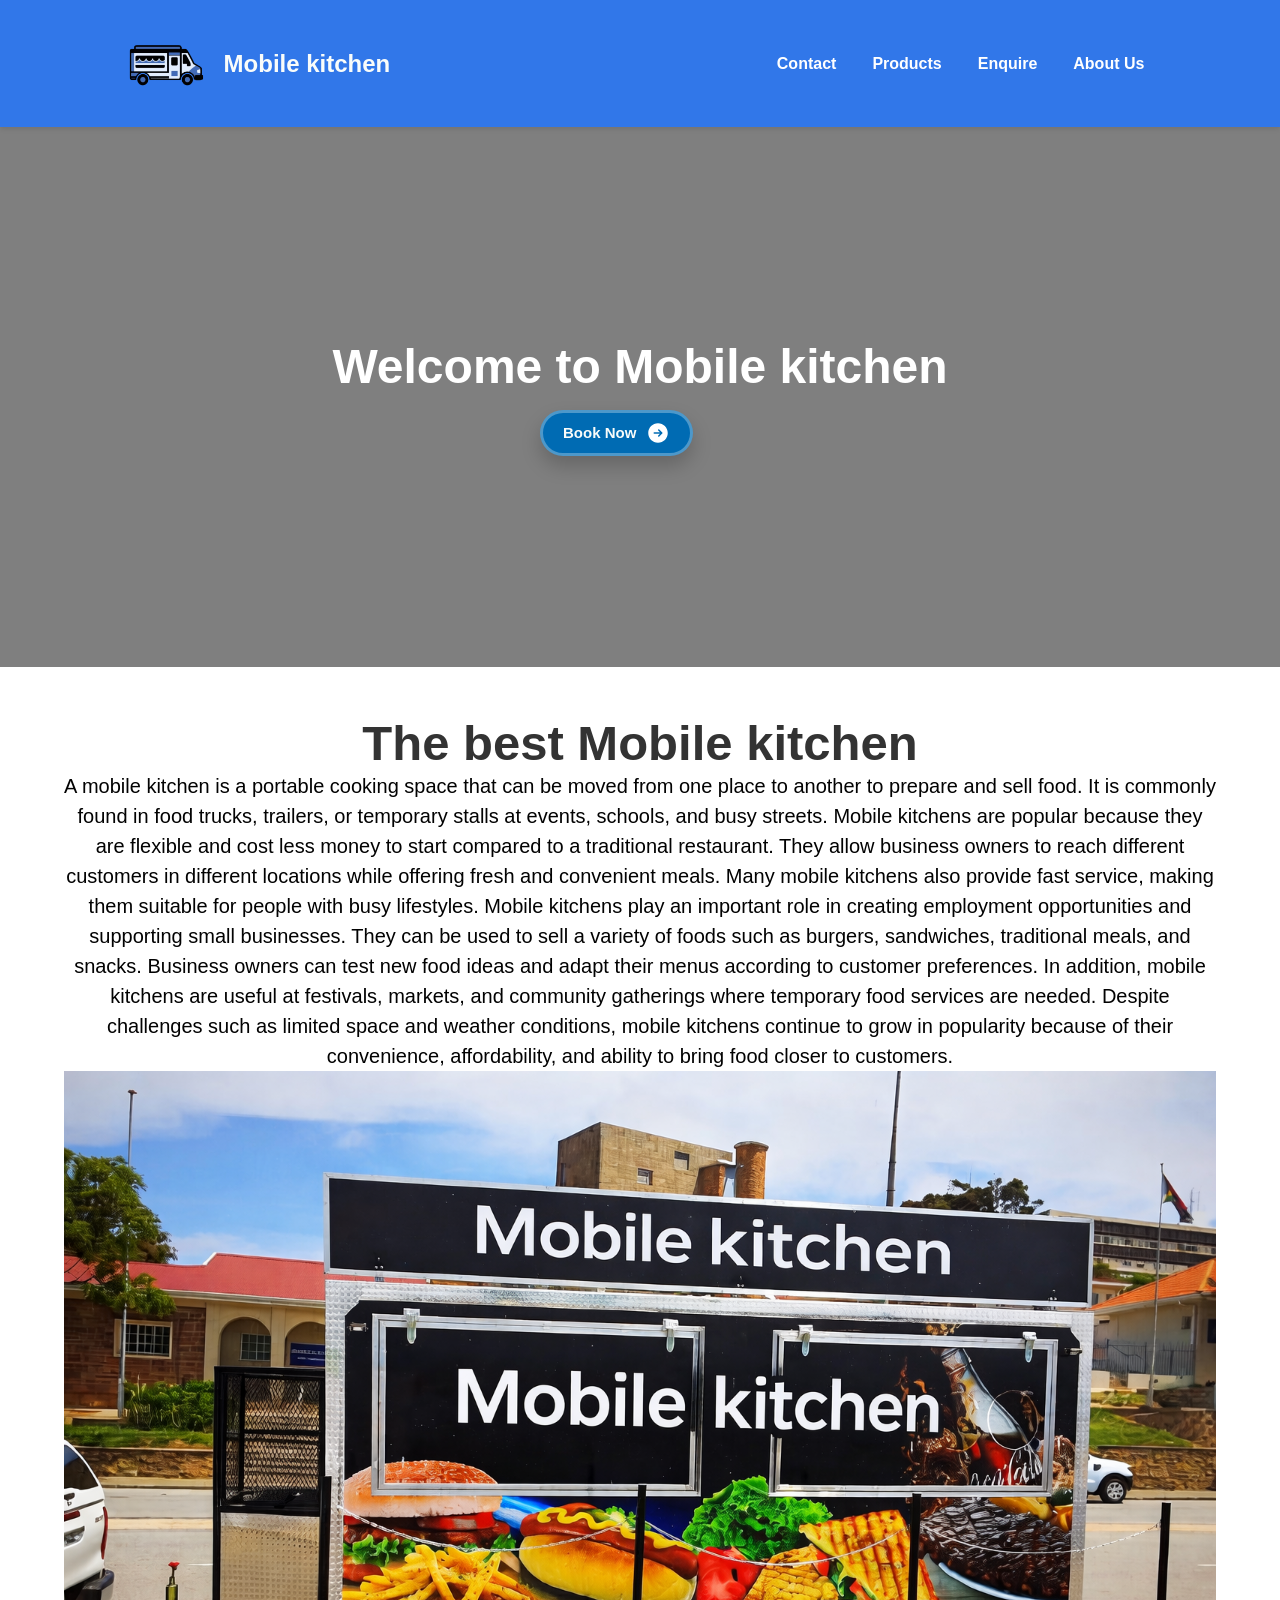
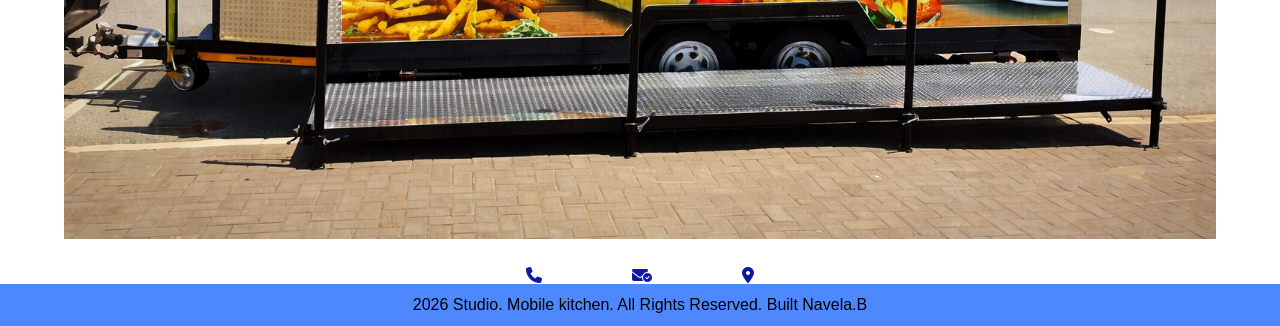
<file: index.html>
<!DOCTYPE html>
<html lang="en">
<head>
<link rel="stylesheet" href="https://cdnjs.cloudflare.com/ajax/libs/font-awesome/6.5.0/css/all.min.css">
    <meta charset="UTF-8">
    <meta name="viewport" content="width=device-width, initial-scale=1.0">
    <title>Home</title>
    <link rel="icon" type="image/x-icon" href="assets/images/logo.png">
    <link rel="stylesheet" href="style.css">
</head>
<body>
 <header>
    <div class="navbar">
        <div class="top-bar">
            <div class="brand">
                <img src="assets/images/logo.png" alt="logo" class="logo" height="90px" width="90px">
                <h2 class="logo">Mobile kitchen</h2>
            </div>

            <div class="nav-links">
                <nav>
                    <ul>
                        <li><a href="contact.html">Contact</a></li>
                        <li><a href="products.html">Products</a></li>
                        <li><a href="enquiry.html">Enquire</a></li>
                        <li><a href="about.html">About Us</a></li>
                    </ul>
                </nav>
            </div>

        </div>
    </header>

    <section class="hero">
        <div class="overlay">
        <h1>Welcome to Mobile kitchen</h1>
        
            <!-- blue button --> 
<button class="button">
  <a href="contact.html">Book Now</a>
  <svg class="icon" viewBox="0 0 24 24" fill="currentColor">
    <path
      fill-rule="evenodd"
      d="M12 2.25c-5.385 0-9.75 4.365-9.75 9.75s4.365 9.75 9.75 9.75 9.75-4.365 9.75-9.75S17.385 2.25 12 2.25zm4.28 10.28a.75.75 0 000-1.06l-3-3a.75.75 0 10-1.06 1.06l1.72 1.72H8.25a.75.75 0 000 1.5h5.69l-1.72 1.72a.75.75 0 101.06 1.06l3-3z"
      clip-rule="evenodd"
    ></path>
  </svg>
</button>

        </div>    
    </section>

     <main>
        <section class="welcome">
            <div class="welcome-content">
                <h2>The best Mobile kitchen</h2>
            <div class="welcome-text">
                <p>
                 A mobile kitchen is a portable cooking space that can be moved from one place to another to prepare and sell food. It is commonly found in food trucks, trailers, or temporary stalls at events, schools, and busy streets. Mobile kitchens are popular because they are flexible and cost less money to start compared to a traditional restaurant. They allow business owners to reach different customers in different locations while offering fresh and convenient meals. Many mobile kitchens also provide fast service, making them suitable for people with busy lifestyles.

Mobile kitchens play an important role in creating employment opportunities and supporting small businesses. They can be used to sell a variety of foods such as burgers, sandwiches, traditional meals, and snacks. Business owners can test new food ideas and adapt their menus according to customer preferences. In addition, mobile kitchens are useful at festivals, markets, and community gatherings where temporary food services are needed. Despite challenges such as limited space and weather conditions, mobile kitchens continue to grow in popularity because of their convenience, affordability, and ability to bring food closer to customers.

                </p>
                <div class="staff">
                 <img src="assets/images/main.png">
                 </div>
                </div>
            </div>
         </section>
         
         <div class="icons-z">
            <i class="fa-solid fa-phone" style="color: rgb(14, 24, 162);"><a href=""></a></i>
            <i class="fa-solid fa-envelope-circle-check" style="color: rgb(14, 24, 162);"><a href="mailto:navela2006@icloud.com"></a></i>
            <i class="fa-solid fa-location-dot" style="color: rgb(14, 24, 162);"><a href="https://www.google.com/maps/place/Diplomas+Football+Club/@-24.6250285,31.2612328,2601m/data=!3m1!1e3!4m15!1m8!3m7!1s0x1ec2c200b2399947:0x69799d66be47352d!2sKhokhovela,+1367!3b1!8m2!3d-24.62583!4d31.2654979!16s%2Fg%2F1tmcvd6h!3m5!1s0x1ec2c1f796b31d41:0xe50bc7b16c62c3da!8m2!3d-24.627981!4d31.2751623!16s%2Fg%2F11g6mhvw4p?entry=ttu&g_ep=EgoyMDI2MDUyNi4wIKXMDSoASAFQAw%3D%3D"></a></i>
         </div>


        <footer>
            <p>2026 Studio. Mobile kitchen. All Rights Reserved. Built Navela.B</p>
        </footer>

</body>
</html>
</file>
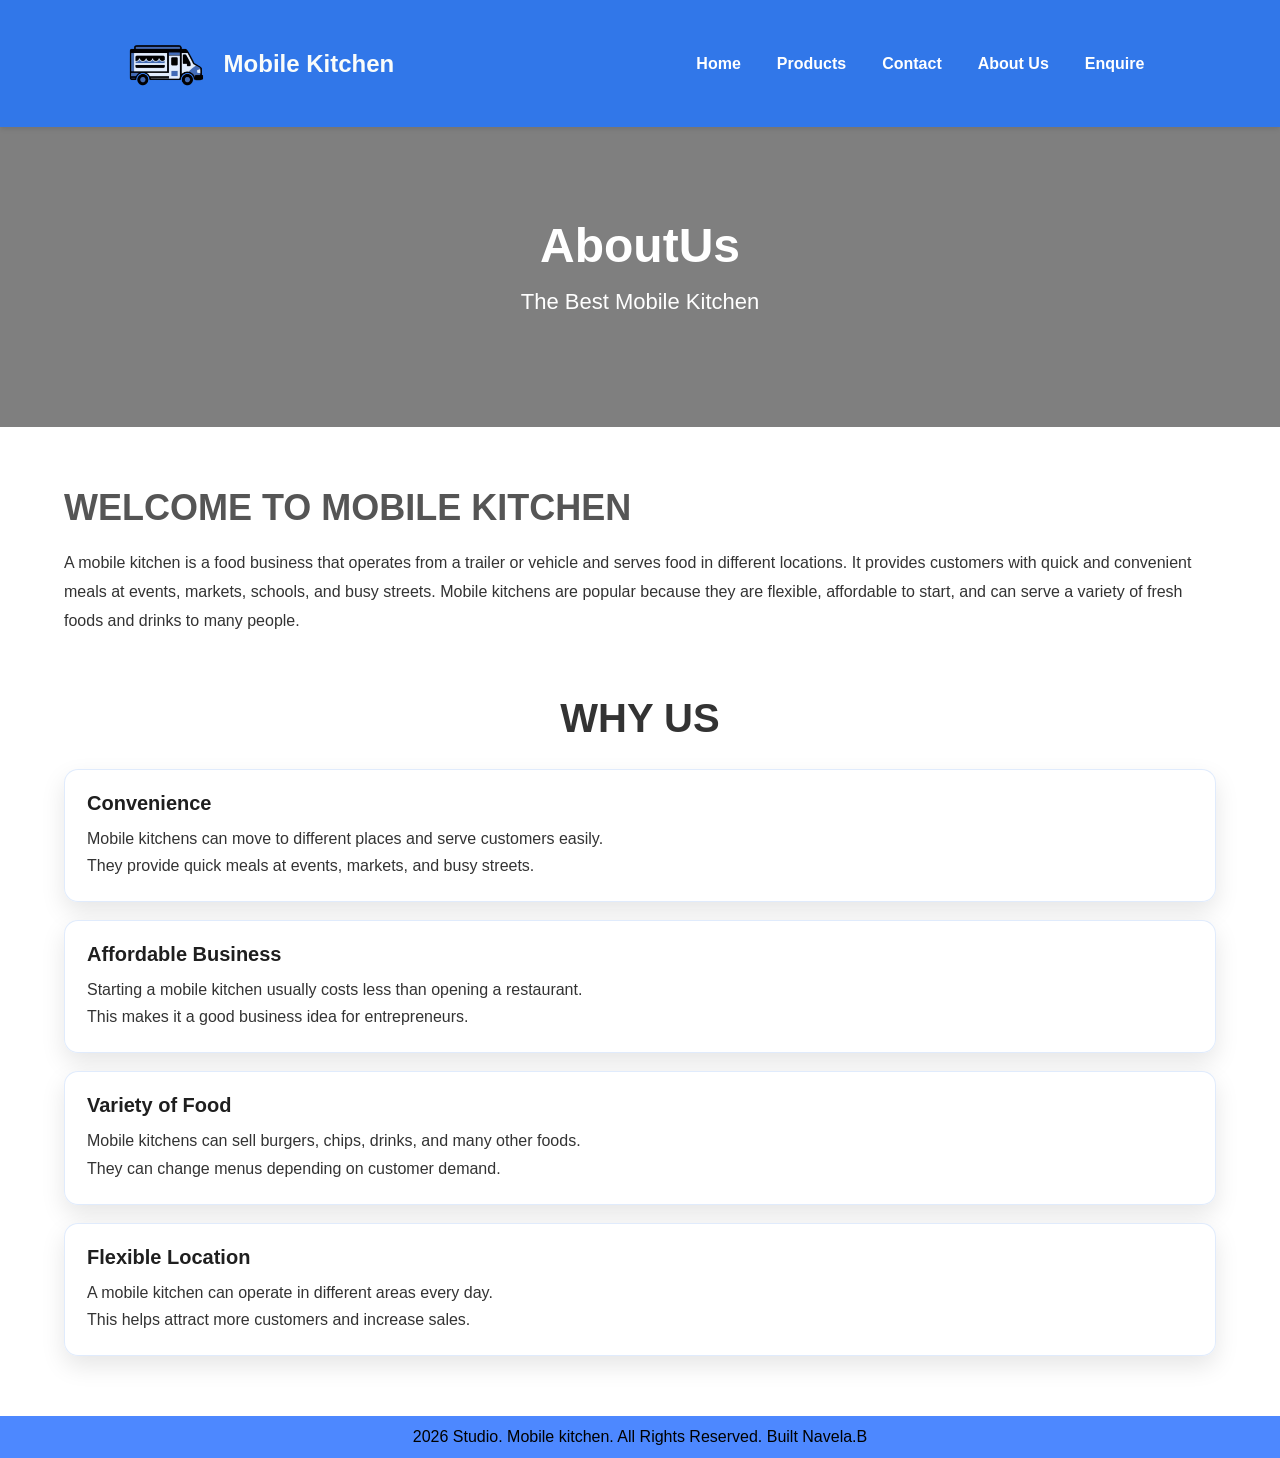
<file: about.html>
<!DOCTYPE html>
<html lang="en">
<head>
    <meta charset="UTF-8">
    <meta name="viewport" content="width=device-width, initial-scale=1.0">
    <title>ABOUT US</title>
<link rel="icon" type="image/x-icon" href="assets/images/logo.png">
   <link rel="stylesheet" href="style.css">
</head>
<body>

    <header>
        <div class="navbar">
        <div class="top-bar">
            <div class="brand">
                <img src="assets/images/logo.png" alt="logo" class="logo" height="90px" width="90px">
                <h2 class="logo">Mobile Kitchen</h2>
            </div>

            <div class="nav-links">
                <nav>
                    <ul>
                        <li><a href="index.html">Home</a></li>
                        <li><a href="products.html">Products</a></li>
                        <li><a href="contact.html">Contact</a></li>
                        <li><a href="about.html">About Us</a></li>
                        <li><a href="enquiry.html">Enquire</a></li>
                    </ul>
                </nav>
            </div>

        </div>
    </header>
    <section class="about-hero">
        <div class="overlay">
        <h1>AboutUs</h1>
            <p>The Best Mobile Kitchen </p>
        </div>
    </section>

    <section class="about-section">
        <div class="about-content">
            <h2>WELCOME TO MOBILE KITCHEN</h2>
            <p>
                A mobile kitchen is a food business that operates from a trailer or 
                vehicle and serves food in different locations.
                 It provides customers with quick and convenient meals at events, 
                 markets, schools, and busy streets. Mobile kitchens are popular because they are flexible,
                  affordable to start, and can serve a variety of fresh foods and drinks to many people.
            </p>
        </div>

    </section>

    <h2 class="why">WHY US</h2>

    <section class="why-cards">
        <article class="why-card">
            <h3>Convenience</h3>
            <p>Mobile kitchens can move to different places and serve customers easily.<br>
            They provide quick meals at events, markets, and busy streets.</p>
        </article>

        <article class="why-card">
            <h3>Affordable Business</h3>
            <p>Starting a mobile kitchen usually costs less than opening a restaurant.<br>
            This makes it a good business idea for entrepreneurs.</p>
        </article>

        <article class="why-card">
            <h3>Variety of Food</h3>
            <p>Mobile kitchens can sell burgers, chips, drinks, and many other foods.<br>
            They can change menus depending on customer demand.</p>
        </article>

        <article class="why-card">
            <h3>Flexible Location</h3>
            <p>A mobile kitchen can operate in different areas every day.<br>
            This helps attract more customers and increase sales.</p>
        </article>
    </section>

    <footer>
        <p> 2026 Studio. Mobile kitchen. All Rights Reserved. Built Navela.B</p>
    </footer>
</body>
</html>
</file>
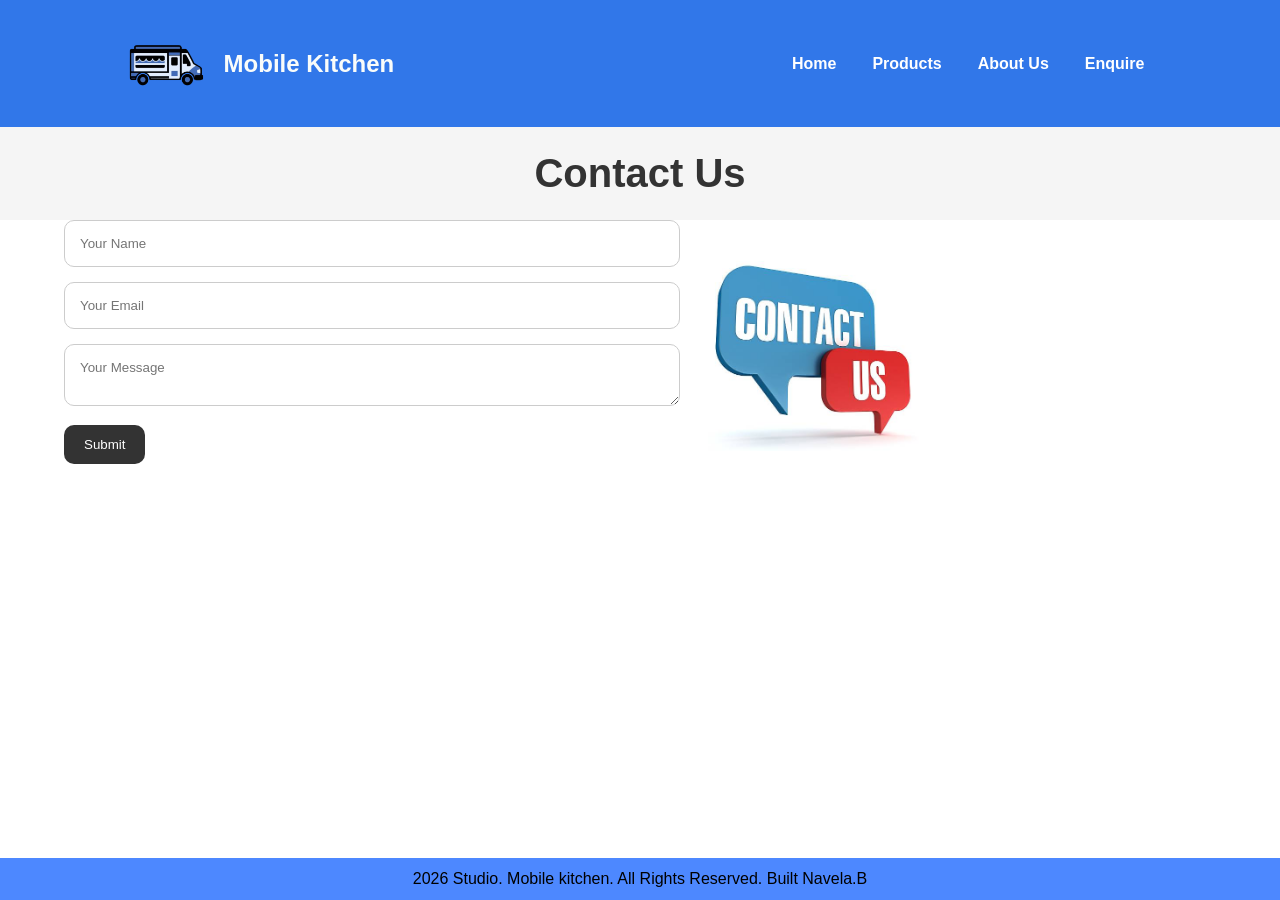
<file: contact.html>
<!DOCTYPE html>
<html lang="en">
<head>
    <link rel="stylesheet" href="https://cdnjs.cloudflare.com/ajax/libs/font-awesome/6.5.0/css/all.min.css">
    <meta charset="UTF-8">
    <meta name="viewport" content="width=device-width, initial-scale=1.0">
    <title>CONTACT</title>
    <link rel="icon" type="image/x-icon" href="assets/images/logo.png">
    <link rel="stylesheet" href="style.css">
</head>
<body>
    <header>
        <div class="navbar">
        <div class="top-bar">
            <div class="brand">
                <img src="assets/images/logo.png" alt="logo" class="logo" height="90px" width="90px">
                <h2 class="logo">Mobile Kitchen</h2>
            </div>

            <div class="nav-links">
                <nav>
                    <ul>
                        <li><a href="index.html">Home</a></li>
                        <li><a href="products.html">Products</a></li>
                        <li><a href="about.html">About Us</a></li>
                        <li><a href="enquiry.html">Enquire</a></li>
                    </ul>
                </nav>
            </div>

        </div>
    </header>
    
    <main class="contact-main">
        <section class="contact-hero">
            <h1>Contact Us</h1><br>
            <br>
        </section>

        <section class="contact-container">
                <div class="contact-form">
                    <form>
                        <input type="text" placeholder="Your Name" required>

                        <input type="email" placeholder="Your Email" required>

                        <textarea row="6" placeholder="Your Message" required></textarea>
                        <button type="submit">Submit</button>
                    </form>
                    
                    <div class="contact-image">
                        <img src="assets/images/Contact-Us.jpg" alt="contact">
                </div>
                </div>
        </section>
    </main>

    <footer>
        <div class="footer-content">
        <p>2026 Studio. Mobile kitchen. All Rights Reserved. Built Navela.B</p>
        </div>
    </footer>
</body>
</html>
</file>
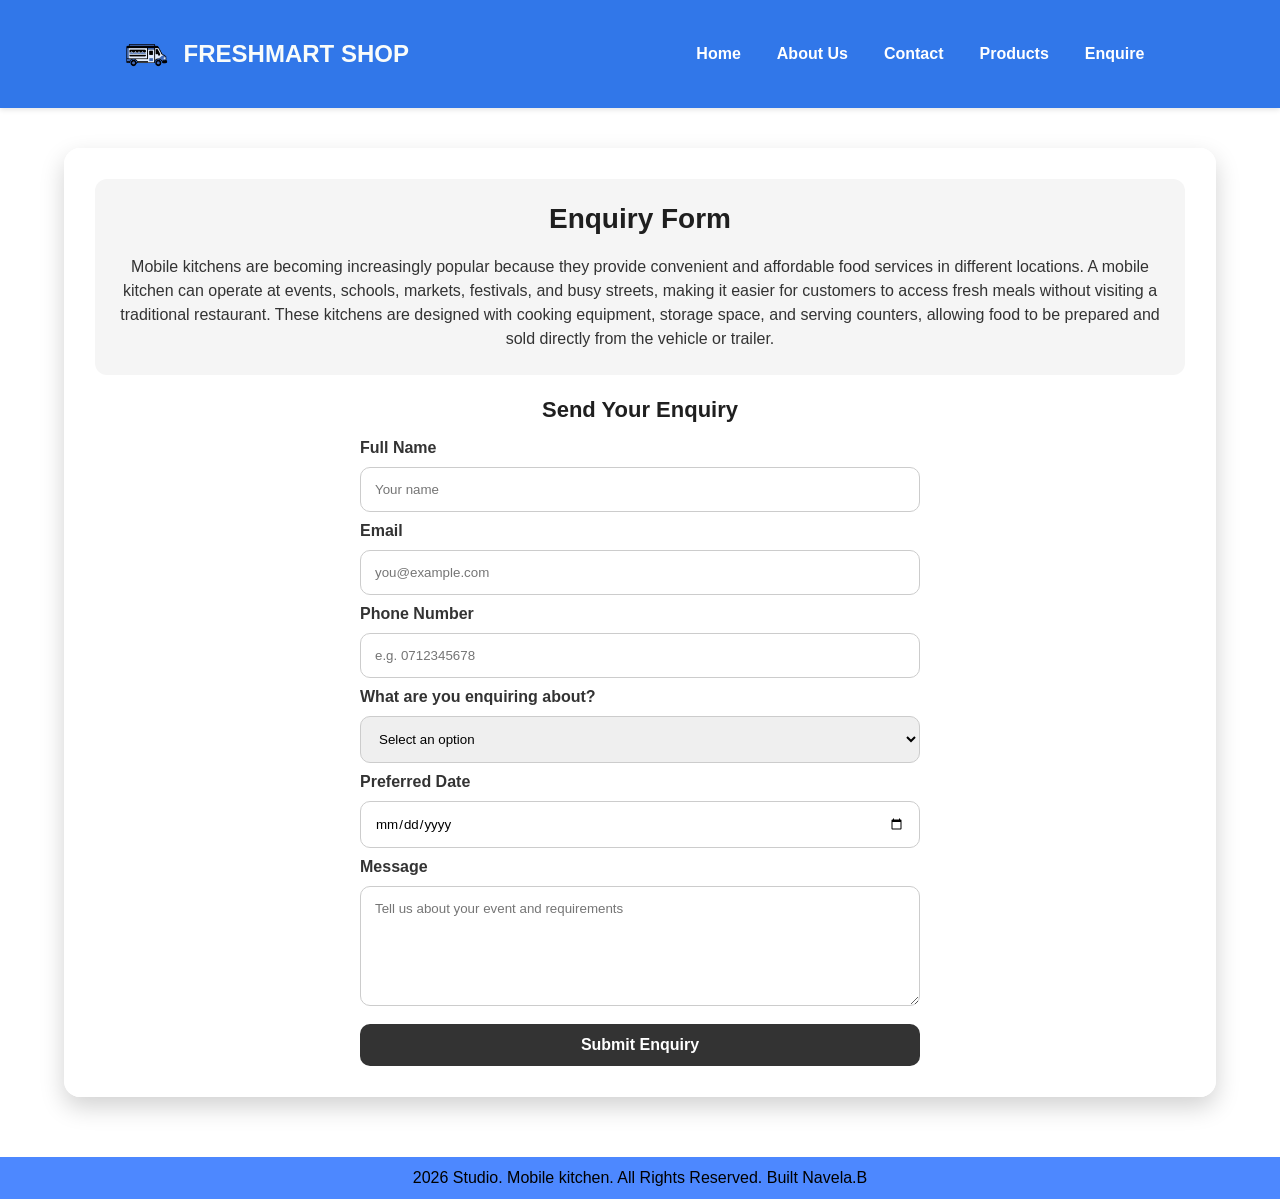
<file: enquiry.html>
<!DOCTYPE html>
<html lang="en">
<head>
<link rel="stylesheet" href="https://cdnjs.cloudflare.com/ajax/libs/font-awesome/6.5.0/css/all.min.css">
    <meta charset="UTF-8">
    <meta name="viewport" content="width=device-width, initial-scale=1.0">
    <title>ENQUIRY</title>
    <link rel="icon" type="image/x-icon" href="assets/images/logo.png">
    <link rel="stylesheet" href="style.css">
</head>
<body>
  <header>
    <div class="navbar">
      <div class="top-bar">
        <div class="brand">
          <img src="assets/images/logo.png" alt="logo" class="logo" height="50px" width="50px">
          <h2 class="logo">FRESHMART SHOP</h2>
        </div>

        <div class="nav-links">
          <nav>
            <ul>
              <li><a href="index.html">Home</a></li>
              <li><a href="about.html">About Us</a></li>
              <li><a href="contact.html">Contact</a></li>
              <li><a href="products.html">Products</a></li>
              <li><a href="enquiry.html">Enquire</a></li>
            </ul>
          </nav>
        </div>

      </div>
    </div>
  </header>

  <main class="enquiry">
    <section class="enquiry-hero">
      <div>
        <h1>Enquiry Form</h1>
        <p>
          Mobile kitchens are becoming increasingly popular because they provide convenient and affordable food services in different locations. A mobile kitchen can operate at events, schools, markets, festivals, and busy streets, making it easier for customers to access fresh meals without visiting a traditional restaurant. These kitchens are designed with cooking equipment, storage space, and serving counters, allowing food to be prepared and sold directly from the vehicle or trailer.
        </p>
      </div>
    </section>

    <section class="enquiry-form-wrapper">
      <form class="enquiry-form" action="" method="post">
        <h2>Send Your Enquiry</h2>

        <label for="fullName">Full Name</label>
        <input id="fullName" name="fullName" type="text" placeholder="Your name" required>

        <label for="email">Email</label>
        <input id="email" name="email" type="email" placeholder="you@example.com" required>

        <label for="phone">Phone Number</label>
        <input id="phone" name="phone" type="tel" placeholder="e.g. 0712345678">

        <label for="service">What are you enquiring about?</label>
        <select id="service" name="service" required>
          <option value="">Select an option</option>
          <option>Mobile kitchen booking</option>
          <option>Events & catering</option>
          <option>Schools & institutions</option>
          <option>Food stall / market services</option>
          <option>Other</option>
        </select>

        <label for="date">Preferred Date</label>
        <input id="date" name="date" type="date">

        <label for="message">Message</label>
        <textarea id="message" name="message" rows="6" placeholder="Tell us about your event and requirements" required></textarea>

        <button type="submit">Submit Enquiry</button>
      </form>
    </section>
  </main>

  <footer>
    <div class="footer-content">
      <p>2026 Studio. Mobile kitchen. All Rights Reserved. Built Navela.B</p>
    </div>
  </footer>
</body>
</html>
</file>
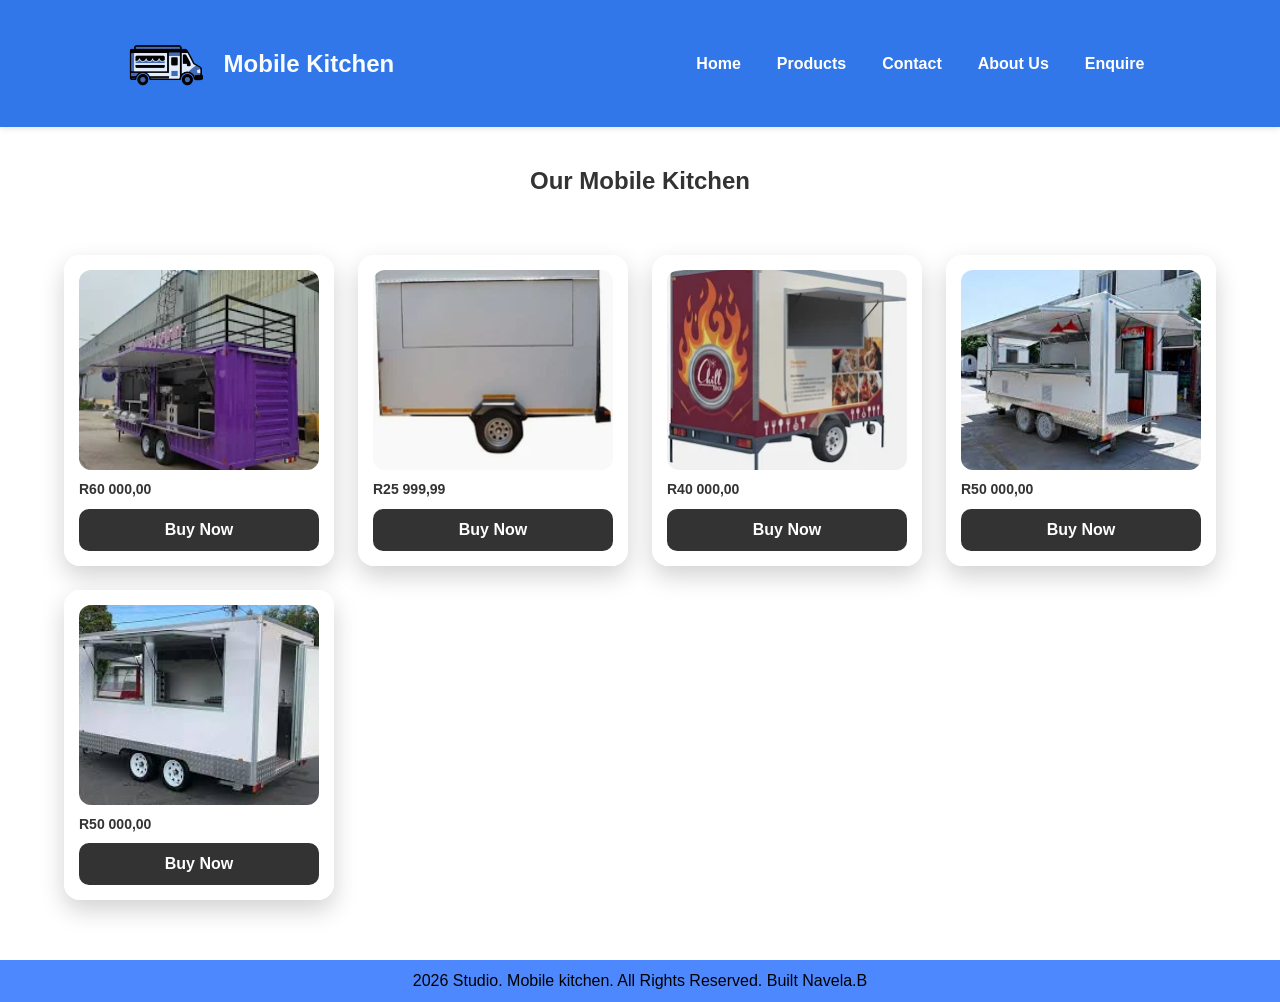
<file: products.html>
<!DOCTYPE html>
<html lang="en">
<head>
    <link rel="stylesheet" href="https://cdnjs.cloudflare.com/ajax/libs/font-awesome/6.5.0/css/all.min.css">
    <meta charset="UTF-8">
    <meta name="viewport" content="width=device-width, initial-scale=1.0">
    <title>Products</title>
    <link rel="icon" type="image/x-icon" href="assets/images/logo.png">
    <link rel="stylesheet" href="style.css">
</head>
<body>
     <header>
     <div class="navbar">
        <div class="top-bar">
            <div class="brand">
                <img src="assets/images/logo.png" alt="logo" class="logo" height="90px" width="90px">
                <h2 class="logo">Mobile Kitchen</h2>
            </div>

            <div class="nav-links">
                <nav>
                    <ul>
                        <li><a href="index.html">Home</a></li>
                        <li><a href="products.html">Products</a></li>
                        <li><a href="contact.html">Contact</a></li>
                        <li><a href="about.html">About Us</a></li>
                        <li><a href="enquiry.html">Enquire</a></li>
                    </ul>
                </nav>
            </div>

        </div>
        </header>
    <section>
     <div class="products-kitchen">
           <h1>Our Mobile Kitchen</h1>
     </div>
    </section>
    <section class="catalog">
                <div class="product">
                     <img src="assets/images/container1.webp" width="15%" height="15%" alt="Container1">
                     <b>R60 000,00</b>
                     <button>Buy Now</button>
                    </div>       
                <div class="product"> 
                     <img src="assets/images/container2.webp" width="15%" height="15%" alt="Container2">
                     <b> R25 999,99</b>
                     <button>Buy Now</button>
                     </div>
                <div class="product">    
                     <img src="assets/images/container3.webp" width="15%" height="15%" alt="Container3">
                     <b>R40 000,00</b>
                     <button>Buy Now</button>
                     </div>
                <div class="product">
                     <img src="assets/images/container4.jpeg" width="15%" height="15%" alt="Container4">
                     <b>R50 000,00</b>
                     <button>Buy Now</button>  
                     </div>
                <div class="product">
                     <img src="assets/images/container5.jpeg" width="15%" height="15%" alt="Container5">
                     <b>R50 000,00</b>
                     <button>Buy Now</button> 
                     </div>
</section>

  <footer>
    <div class="footer-content">
      <p>2026 Studio. Mobile kitchen. All Rights Reserved. Built Navela.B</p>
    </div>
  </footer>
</body>
</html>
</file>
<file: style.css>
*{
  margin: 0;
  padding: 0;
  box-sizing: border-box;
  font-family: Arial, Helvetica, sans-serif;
}

:root{
  --container: 90%;
  --text: #333;
}

body{
  color: var(--text);
  min-height: 100vh;
  display: flex;
  flex-direction: column;
}


header{
  background-color: #3177e9;
  color: #fff;
  box-shadow: 0 2px 5px rgba(0, 0, 0, 0.1);
}

/* Top bar (index page) */
.top-bar{
  margin: auto;
  display: flex;
  align-items: center;
  justify-content: space-between;
  gap: 16px;
  padding: 20px 0;
  width: var(--container);
}


.navbar{
  display: flex;

}

.nav-links{
  display: flex;
  gap: 16px;
  justify-content: flex-end;
  width: auto;
}



.top-bar a{
  color: #ffffff;
  text-decoration: none;
  font-size: 16px;
  padding: 10px 14px;
  border-radius: 6px;
  transition: background-color 0.2s ease;
  font-weight: bold;
}

.top-bar a:hover{
  background-color: #096a94;
  color: #fff;
}


nav ul{
  list-style: none;
  display: flex;
  flex-wrap: wrap;
  gap: 8px;
}

nav ul li{
  margin-left: 0;
}

nav ul li a{
  color: #fff;
  text-decoration: none;
  font-size: 16px;
  padding: 10px 14px;
  border-radius: 6px;
  transition: background-color 0.2s ease;
  font-weight: bold;
}

nav ul li a:hover{
   background-color: #096a94;
  color: #fff;
}

/* Products page uses navbar wrapper */
.navbar{
  width: var(--container);
  margin: auto;
  display: flex;
  justify-content: space-between;
  align-items: center;
  padding: 20px 0;
  flex-wrap: wrap;
  gap: 10px;
}

.logo{
  color: #f9fcfa;
  font-size: 24px;
  font-weight: bold;
}

.brand{
  display: flex;
  align-items: center;
  gap: 12px;
}


/* Make images fluid everywhere */
img{
  max-width: 100%;
  height: auto;
  display: block;
}

/* Hero (index) */
.hero{
  min-height: 60vh;
  height: auto;
  background: url('https://images.unsplash.com/photo-1619566636858-adf3ef46400b?q=80&w=1200&auto=format&fit=crop') center/cover no-repeat;
  display: flex;
  justify-content: center;
  align-items: center;
  text-align: center;
  position: relative;
  padding: 60px 16px;
}

.hero::before{
  content: '';
  position: absolute;
  inset: 0;
  background-color: rgba(0, 0, 0, 0.5);
}

.overlay{
  position: relative;
  z-index: 1;
  color: #fff;
  width: min(900px, 100%);
}

.overlay h1{
  font-size: clamp(28px, 5vw, 48px);
  margin-bottom: 16px;
}

.overlay p{
  font-size: clamp(16px, 3vw, 22px);
  margin-bottom: 22px;
}

.overlay h3{
  font-size: clamp(20px, 3.6vw, 28px);
  margin-bottom: 20px;
}



/* Welcome section (index) */
.welcome{
  width: var(--container);
  margin: 0 auto;
  padding: 48px 0;
  text-align: center;
  display: flex;
  flex-direction: column;
  gap: 18px;
}

.welcome p{
  color: #020202;
  font-size: 20px;
  line-height: 1.5;
}

/* Index feature cards */
.features{
  display: flex;
  justify-content: space-around;
  padding: 10px 0 40px;
  gap: 16px;
  flex-wrap: wrap;
}



/* blue button */ 
.button {
  position: relative;
  transition: all 0.3s ease-in-out;
  box-shadow: 0px 10px 20px rgba(0, 0, 0, 0.2);
  padding-block: 0.5rem;
  padding-inline: 1.25rem;
  background-color: rgb(0 107 179);
  border-radius: 9999px;
  display: flex;
  align-items: center;
  justify-content: center;
  color: #ffff;
  gap: 10px;
  font-weight: bold;
  border: 3px solid #ffffff4d;
  outline: none;
  overflow: hidden;
  font-size: 15px;
  cursor: pointer;
  margin: 0px 90px 0px 350px;
}

.welcome-content h2{
  font-size: 49px;
  font-weight: 900;
  font-family: 'Segoe UI', Tahoma, Geneva, Verdana, sans-serif;
}

.icon {
  width: 24px;
  height: 24px;
  transition: all 0.3s ease-in-out;
}

.welcome-text{
  align-items: center;
  gap: 20px;
}

.button:hover {
  transform: scale(1.05);
  border-color: #fff9;
}

.button a {
  text-decoration: none;
  color:#f9fcfa
}
.button:hover .icon {
  transform: translate(4px);
}

.button:hover::before {
  animation: shine 1.5s ease-out infinite;
}

.button::before {
  content: "";
  position: absolute;
  width: 100px;
  height: 100%;
  background-image: linear-gradient(
    120deg,
    rgba(255, 255, 255, 0) 30%,
    rgba(255, 255, 255, 0.8),
    rgba(255, 255, 255, 0) 70%
  );
  top: 0;
  left: -100px;
  opacity: 0.6;
}

@keyframes shine {
  0% {
    left: -100px;
  }

  60% {
    left: 100%;
  }

  to {
    left: 100%;
  }
}

.icons-z{
  display: flex;
  justify-content: center;
  gap: 90px;
  margin-top: -20px;
}









/* About page */
.about-hero{
  min-height: 300px;
  height: auto;
  background: url('https://images.unsplash.com/photo-1610348725531-843dff563e2c?q=80&w=1200&auto=format&fit=crop') center/cover no-repeat;
  display: flex;
  justify-content: center;
  align-items: center;
  text-align: center;
  position: relative;
  padding: 50px 16px;
}

.about-hero::before{
  content: '';
  position: absolute;
  inset: 0;
  background-color: rgba(0, 0, 0, 0.5);
}

.hero-text{
  position: relative;
  z-index: 1;
  color: #fff;
}

.hero-text h1{
  font-size: clamp(28px, 5vw, 48px);
  margin-bottom: 20px;
}

.hero-text p{
  font-size: 16px;
}

.about-section{
  width: var(--container);
  margin: 60px auto;
  display: flex;
  gap: 40px;
  align-items: center;
  flex-wrap: wrap;
}

.about-content{
  flex: 1;
  min-width: 260px;
}

.about-content h2{
  color: #555;
  font-size: clamp(26px, 4vw, 36px);
  margin-bottom: 20px;
}

.about-content p{
  color: #333;
  font-size: 16px;
  line-height: 1.8;
}

.why{
  color: #333;
  font-size: clamp(28px, 6vw, 40px);
  text-align: center;
  margin-bottom: 10px;
}

.why-cards{
  width: var(--container);
  margin: 18px auto 60px;
  display: flex;
  flex-direction: column; /* vertical alignment */
  gap: 18px;
}

.why-card{
  background: rgba(255, 255, 255, 0.95);
  border-radius: 14px;
  padding: 22px;
  box-shadow: 0 10px 25px rgba(0,0,0,0.10);
  border: 1px solid rgba(49, 119, 233, 0.15);
  transition: transform 0.2s ease, box-shadow 0.2s ease;
}

.why-card:hover{
  transform: translateY(-6px);
  box-shadow: 0 16px 35px rgba(0,0,0,0.18);
}

.why-card h3{
  font-size: 20px;
  color: #1f1f1f;
  margin-bottom: 10px;
}

.why-card p{
  font-size: 16px;
  color: #333;
  line-height: 1.7;
}

.services{
  display: flex;
  gap: 20px;
  background: #f5f5f5;
  padding: 10px 10%;
  margin-bottom: 40px;
  flex-wrap: wrap;
}


.services h2{
  color: #333;
  font-size: clamp(28px, 6vw, 40px);
  text-align: center;
  margin-bottom: 30px;
  width: 100%;
}

.service-container{
  display: flex;
  justify-content: space-around;
  gap: 20px;
  flex-wrap: wrap;
  width: 100%;
}

.service-box{
  flex: 1;
  min-width: 240px;
  margin-bottom: 10px;
  padding: 24px;
  background: #fff;
  border-radius: 12px;
  box-shadow: 0 2px 5px rgba(0, 0, 0, 0.1);
  transition: transform 0.3s ease, box-shadow 0.3s ease;
}

.service-box:hover{
  transform: translateY(-10px);
  box-shadow: 0 10px 20px rgba(0, 0, 0, 0.2);
}

/* Contact page */
.contact-main{
  flex: 1;
}

.contact-hero{
  height: auto;
  background: whitesmoke;
  padding: 24px 16px;
  display: flex;
  justify-content: center;
  align-items: center;
  color: #333;
  text-align: center;
}


.contact-hero h1{
  font-size: clamp(28px, 6vw, 40px);
}

.contact-description{
  text-align: center;
  color: #000000;
  margin: 20px auto 40px;
  font-size: 16px;
  font-weight: bold;
  width: var(--container);
}

.contact-container{
  width: var(--container);
  margin: 0 auto 60px;
  display: flex;
  gap: 40px;
  flex-wrap: wrap;
}

.contact-form{
  display: flex;
  flex-direction: row;
  min-width: 260px;
}

.contact-form img{
  width: 50%;
  height: auto;
  border-radius: 12px;
  margin-top: 20px;
}

.contact-form input,
.contact-form textarea{
  width: 100%;
  padding: 15px;
  margin-bottom: 15px;
  border-radius: 10px;
  border: 1px solid #ccc;
}

button{
  padding: 12px 20px;
  border: none;
  background: #333;
  color: #fff;
  cursor: pointer;
  border-radius: 10px;
}

footer{
  background: #0055ffb2;
  color: #000000;
  text-align: center;
  padding: 12px 10px;
  margin-top: auto;
}


/* Products catalog */
.catalog{
  width: var(--container);
  margin: 40px auto 60px;
  display: grid;
  grid-template-columns: repeat(auto-fit, minmax(240px, 1fr));
  gap: 24px;
  align-items: stretch;
}

.catalog .product{
  background: rgba(255, 255, 255, 0.95);
  border: 1px solid rgba(255, 255, 255, 0.35);
  border-radius: 16px;
  overflow: hidden;
  box-shadow: 0 10px 25px rgba(0,0,0,0.18);
  display: flex;
  flex-direction: column;
  padding: 14px;
  gap: 10px;
  transition: transform 0.2s ease, box-shadow 0.2s ease;
}

.catalog .product:hover{
  transform: translateY(-6px);
  box-shadow: 0 16px 35px rgba(0,0,0,0.25);
}

.catalog .product img{
  width: 100%;
  height: 200px;
  object-fit: cover;
  border-radius: 12px;
  background: #fff;
}

.catalog .product .name{
  font-size: 16px;
  font-weight: 800;
  color: #1f1f1f;
  line-height: 1.25;
}

.catalog .product .Price{
  font-size: 18px;
  font-weight: 900;
  color: #b40a0a;
  margin-top: -2px;
}

.catalog .product b{
  font-size: 14px;
  line-height: 1.3;
}

.catalog .product button{
  margin-top: auto;
  padding: 12px 16px;
  border-radius: 10px;
  background: #333;
  color: #fff;
  font-size: 16px;
  font-weight: 700;
  cursor: pointer;
  transition: background-color 0.2s ease, transform 0.05s ease;
}

.catalog .product button:hover{
  background: #555;
}

.catalog .product button:active{
  transform: translateY(1px);
}

/* Enquiry page */
.enquiry{
  width: var(--container);
  margin: 40px auto 60px;
  background: rgba(255, 255, 255, 0.95);
  border: 1px solid rgba(255, 255, 255, 0.35);
  border-radius: 16px;
  padding: 30px;
  box-shadow: 0 10px 25px rgba(0,0,0,0.18);
}

.enquiry h1{
  font-size: 28px;
  font-weight: 900;
  color: #1f1f1f;
  margin-bottom: 20px;
  text-align: center;
}

.enquiry-hero p{
  font-size: 16px;
  color: #333;
  line-height: 1.5;
}

.enquiry-hero{
  height: auto;
  background: whitesmoke;
  padding: 24px 16px;
  display: flex;
  justify-content: center;
  align-items: center;
  color: #333;
  text-align: center;
  border-radius: 12px;
}

.enquiry-form-wrapper{
  margin-top: 22px;
  display: flex;
  justify-content: center;
}

.enquiry-form{
  width: 100%;
  max-width: 560px;
  display: flex;
  flex-direction: column;
  gap: 10px;
}

.enquiry-form h2{
  font-size: 22px;
  font-weight: 900;
  color: #1f1f1f;
  text-align: center;
  margin-bottom: 6px;
}

.enquiry-form label{
  font-weight: 700;
  color: #333;
}

.enquiry-form input,
.enquiry-form textarea,
.enquiry-form select{
  width: 100%;
  padding: 14px;
  border-radius: 10px;
  border: 1px solid #ccc;
  outline: none;
}

.enquiry-form input:focus,
.enquiry-form textarea:focus,
.enquiry-form select:focus{
  border-color: #3177e9;
  box-shadow: 0 0 0 3px rgba(49,119,233,0.15);
}

.enquiry-form textarea{
  resize: vertical;
}

.enquiry-form button{
  margin-top: 8px;
  padding: 12px 20px;
  border: none;
  background: #333;
  color: #fff;
  cursor: pointer;
  border-radius: 10px;
  font-size: 16px;
  font-weight: 700;
  transition: background-color 0.2s ease, transform 0.05s ease;
}

.enquiry-form button:hover{
  background: #555;
}

.enquiry-form button:active{
  transform: translateY(1px);
}



/* products page */
.products-kitchen{
  width: var(--container);
  margin: 40px auto 20px;
  text-align: center;
}
</file>
